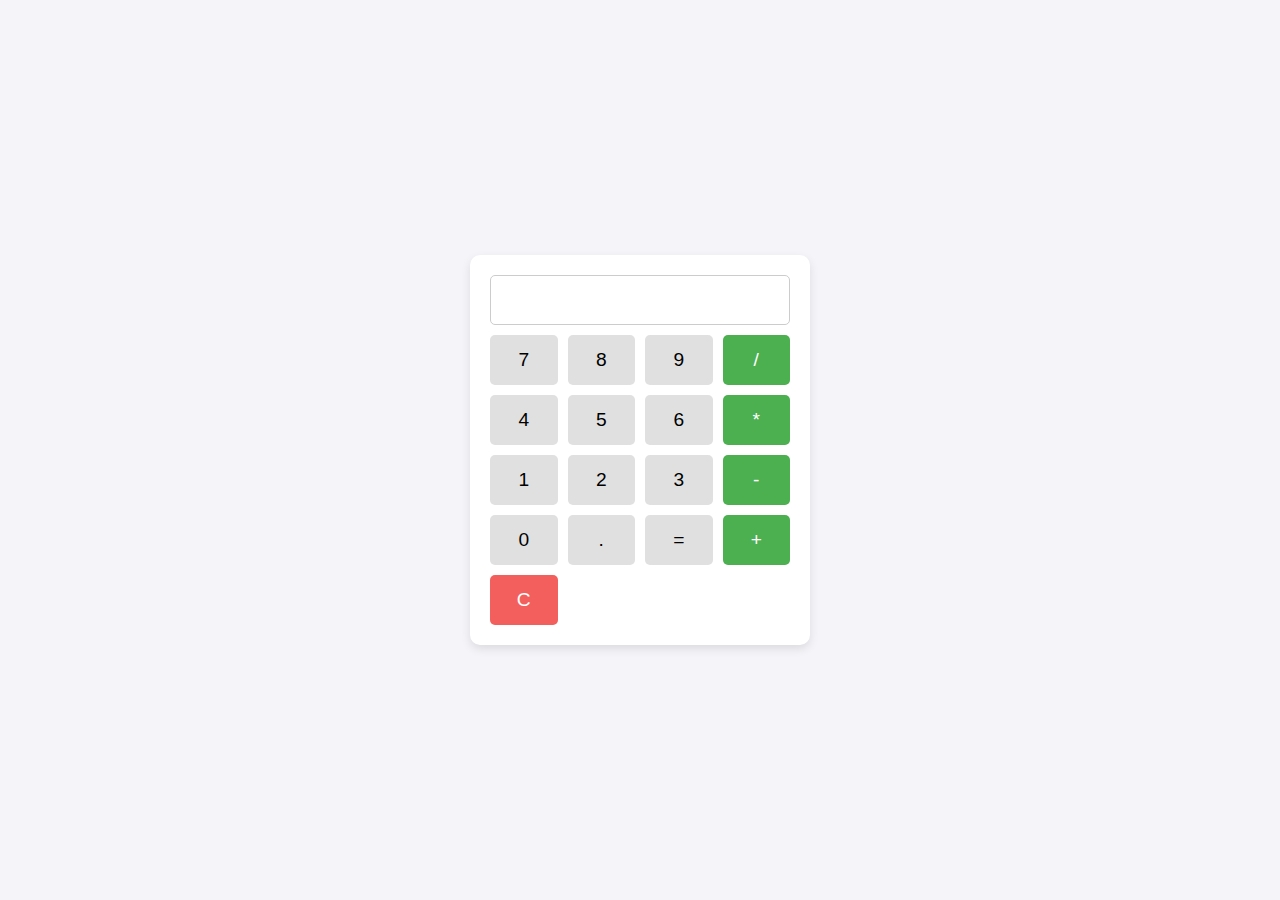
<file: task1/index.html>
<!DOCTYPE html>
<html lang="uk">
  <head>
    <meta charset="UTF-8" />
    <meta name="viewport" content="width=device-width, initial-scale=1.0" />
    <title>Калькулятор</title>
    <link rel="stylesheet" href="styles.css" />
  </head>
  <body>
    <div class="calculator">
      <input type="text" id="display" readonly />
      <div class="buttons">
        <!-- Цифри -->
        <button onclick="appendValue('7')">7</button>
        <button onclick="appendValue('8')">8</button>
        <button onclick="appendValue('9')">9</button>
        <button onclick="appendValue('/')">/</button>
        <button onclick="appendValue('4')">4</button>
        <button onclick="appendValue('5')">5</button>
        <button onclick="appendValue('6')">6</button>
        <button onclick="appendValue('*')">*</button>
        <button onclick="appendValue('1')">1</button>
        <button onclick="appendValue('2')">2</button>
        <button onclick="appendValue('3')">3</button>
        <button onclick="appendValue('-')">-</button>
        <button onclick="appendValue('0')">0</button>
        <button onclick="appendValue('.')">.</button>
        <button onclick="calculate()">=</button>
        <button onclick="appendValue('+')">+</button>
        <!-- Додаткові -->
        <button onclick="clearDisplay()" class="clear">C</button>
      </div>
    </div>
    <script src="script.js"></script>
  </body>
</html>
</file>
<file: task1/styles.css>
body {
  font-family: Arial, sans-serif;
  display: flex;
  justify-content: center;
  align-items: center;
  height: 100vh;
  margin: 0;
  background-color: #f4f4f9;
}

.calculator {
  width: 300px;
  background: #fff;
  border-radius: 10px;
  box-shadow: 0 4px 10px rgba(0, 0, 0, 0.1);
  padding: 20px;
}

#display {
  width: 100%;
  height: 50px;
  font-size: 1.5em;
  text-align: right;
  border: 1px solid #ccc;
  border-radius: 5px;
  margin-bottom: 10px;
  padding: 5px;
  box-sizing: border-box;
}

.buttons {
  display: grid;
  grid-template-columns: repeat(4, 1fr);
  gap: 10px;
}

button {
  height: 50px;
  font-size: 1.2em;
  border: none;
  border-radius: 5px;
  background-color: #e0e0e0;
  cursor: pointer;
  transition: background-color 0.3s;
}

button:hover {
  background-color: #d0d0d0;
}

button.clear {
  background-color: #f25f5c;
  color: white;
}

button.clear:hover {
  background-color: #d9534f;
}

button:nth-child(4n) {
  background-color: #4caf50;
  color: white;
}

button:nth-child(4n):hover {
  background-color: #45a049;
}
</file>
